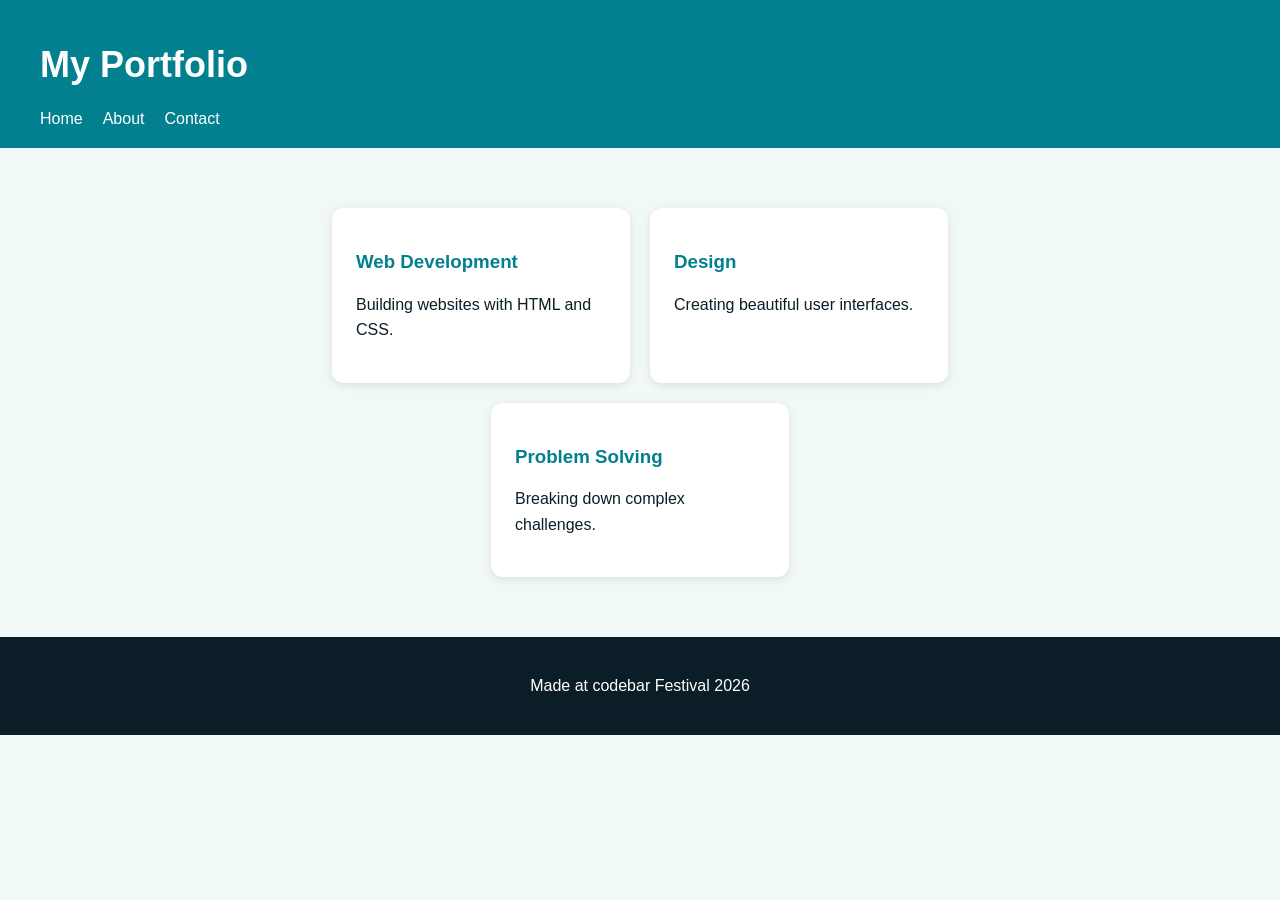
<file: final-project/index.html>
<!DOCTYPE html>
<html>
  <head>
    <title>My Portfolio</title>
    <link rel="stylesheet" href="style.css">
  </head>
  <body>
    <header>
      <h1>My Portfolio</h1>
      <nav>
        <a href="#">Home</a>
        <a href="#">About</a>
        <a href="#">Contact</a>
      </nav>
    </header>

    <main>
      <section>
        <div class="card">
          <h3>Web Development</h3>
          <p>Building websites with HTML and CSS.</p>
        </div>

        <div class="card">
          <h3>Design</h3>
          <p>Creating beautiful user interfaces.</p>
        </div>

        <div class="card">
          <h3>Problem Solving</h3>
          <p>Breaking down complex challenges.</p>
        </div>
      </section>
    </main>

    <footer>
      <p>Made at codebar Festival 2026</p>
    </footer>
  </body>
</html>
</file>
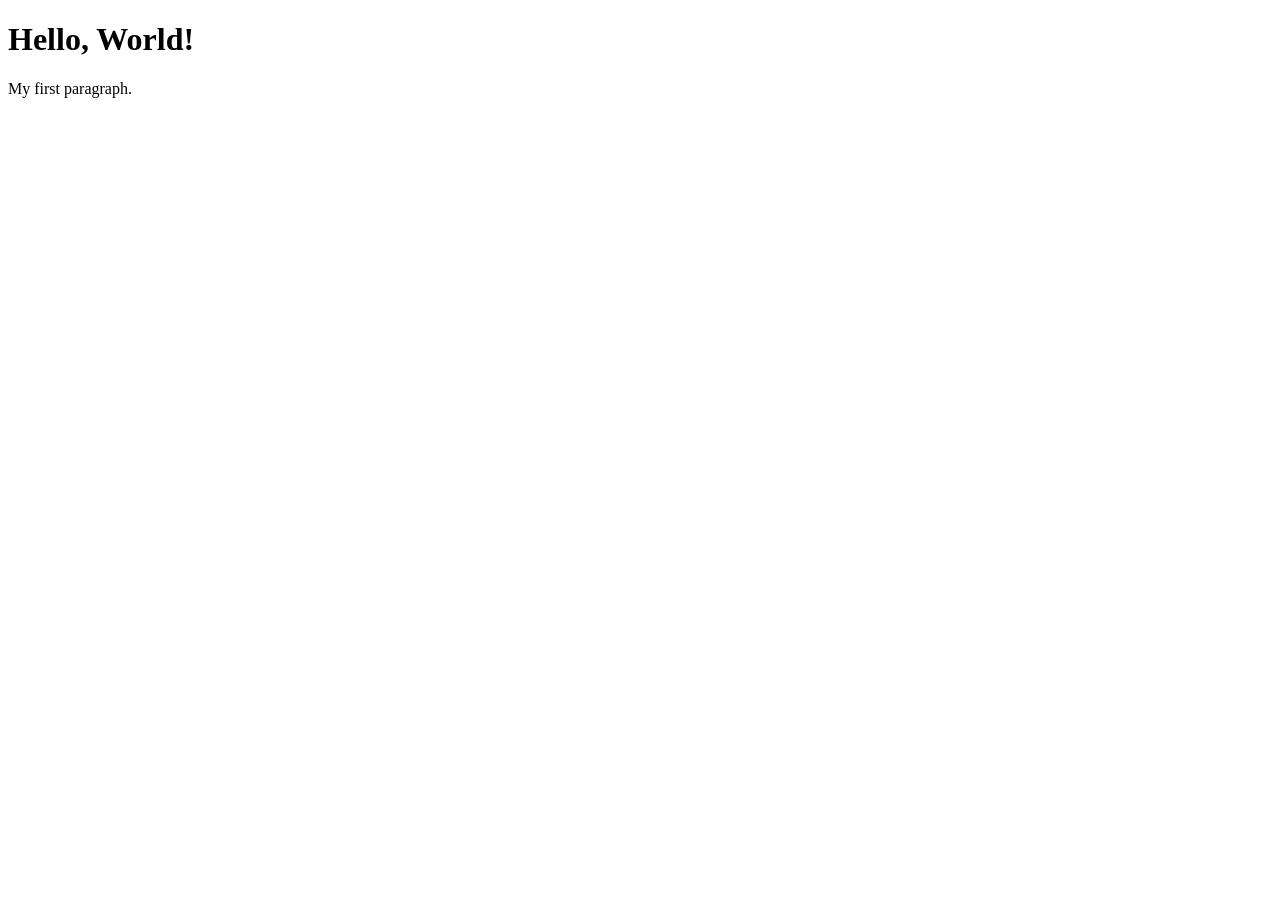
<file: step-01-setup/index.html>
<!DOCTYPE html>
<html>
  <head>
    <title>My First Webpage</title>
    <link rel="stylesheet" href="style.css">
  </head>
  <body>
    <h1>Hello, World!</h1>
    <p>My first paragraph.</p>
  </body>
</html>
</file>
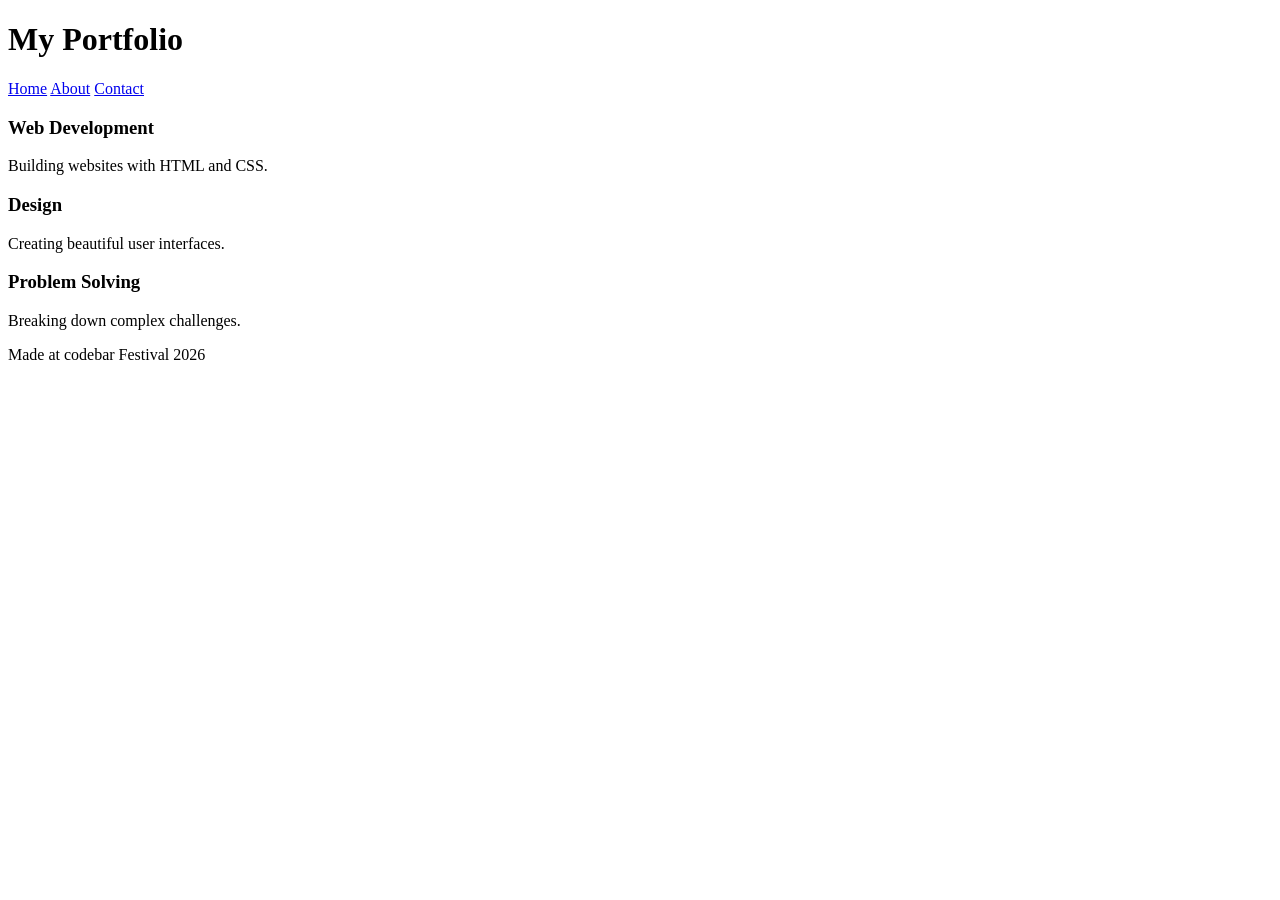
<file: step-08-responsive/index.html>
<!DOCTYPE html>
<html>
  <head>
    <title>My Portfolio</title>
    <meta name="viewport" content="width=device-width, initial-scale=1.0">
    <link rel="stylesheet" href="style.css">
  </head>
  <body>
    <header>
      <h1>My Portfolio</h1>
      <nav>
        <a href="#">Home</a>
        <a href="#">About</a>
        <a href="#">Contact</a>
      </nav>
    </header>

    <main>
      <section>
        <div class="card">
          <h3>Web Development</h3>
          <p>Building websites with HTML and CSS.</p>
        </div>

        <div class="card">
          <h3>Design</h3>
          <p>Creating beautiful user interfaces.</p>
        </div>

        <div class="card">
          <h3>Problem Solving</h3>
          <p>Breaking down complex challenges.</p>
        </div>
      </section>
    </main>

    <footer>
      <p>Made at codebar Festival 2026</p>
    </footer>
  </body>
</html>
</file>
<file: final-project/style.css>
/* ===========================
   HTML & CSS for Beginners
   codebar Festival 2026
   Complete Stylesheet
   =========================== */


/* ===========================
   Base Styles
   =========================== */

body {
  font-family: Arial, sans-serif;
  margin: 0;
  background-color: #f0f9f7;
  color: #0b1d26;
}

h1 {
  color: #028090;
  font-size: 36px;
}

h2 {
  color: #00a896;
}

h3 {
  color: #028090;
}

p {
  font-size: 16px;
  line-height: 1.6;
}

a {
  color: #028090;
  text-decoration: none;
}

a:hover {
  color: #02c39a;
}


/* ===========================
   Button
   =========================== */

button {
  background-color: #028090;
  color: white;
  padding: 12px 24px;
  border: none;
  border-radius: 8px;
  font-size: 16px;
  cursor: pointer;
  transition: all 0.3s ease;
}

button:hover {
  background-color: #00a896;
  transform: translateY(-2px);
  box-shadow: 0 4px 12px rgba(0, 0, 0, 0.2);
}


/* ===========================
   Header & Navigation
   =========================== */

header {
  background-color: #028090;
  color: white;
  padding: 20px 40px;
}

header h1 {
  color: white;
}

nav {
  display: flex;
  gap: 20px;
}

nav a {
  color: white;
}

nav a:hover {
  color: #02c39a;
}


/* ===========================
   Main Content — Card Layout
   =========================== */

section {
  display: flex;
  justify-content: center;
  gap: 20px;
  flex-wrap: wrap;
  padding: 40px;
  margin: 20px auto;
  max-width: 800px;
}

.card {
  background-color: white;
  padding: 24px;
  border-radius: 12px;
  width: 250px;
  box-shadow: 0 2px 8px rgba(0, 0, 0, 0.1);
  transition: transform 0.3s ease, box-shadow 0.3s ease;
}

.card:hover {
  transform: translateY(-5px);
  box-shadow: 0 8px 24px rgba(0, 0, 0, 0.15);
}


/* ===========================
   Footer
   =========================== */

footer {
  background-color: #0b1d26;
  color: white;
  padding: 20px;
  text-align: center;
}


/* ===========================
   Responsive Design
   Screens 600px wide or less
   =========================== */

@media (max-width: 600px) {
  section {
    flex-direction: column;
    align-items: center;
  }

  .card {
    width: 90%;
  }

  nav {
    flex-direction: column;
    gap: 10px;
  }

  h1 {
    font-size: 24px;
  }
}
</file>
<file: step-01-setup/style.css>
/* style.css — Your styles will go here */
</file>
<file: step-08-responsive/style.css>
/* ===========================
   Add to style.css
   =========================== */

/* For screens 600px wide or less */
@media (max-width: 600px) {
  section {
    flex-direction: column;
    align-items: center;
  }
 
  .card {
    width: 90%;
  }
 
  nav {
    flex-direction: column;
    gap: 10px;
  }
 
  h1 { font-size: 24px; }
}
</file>
